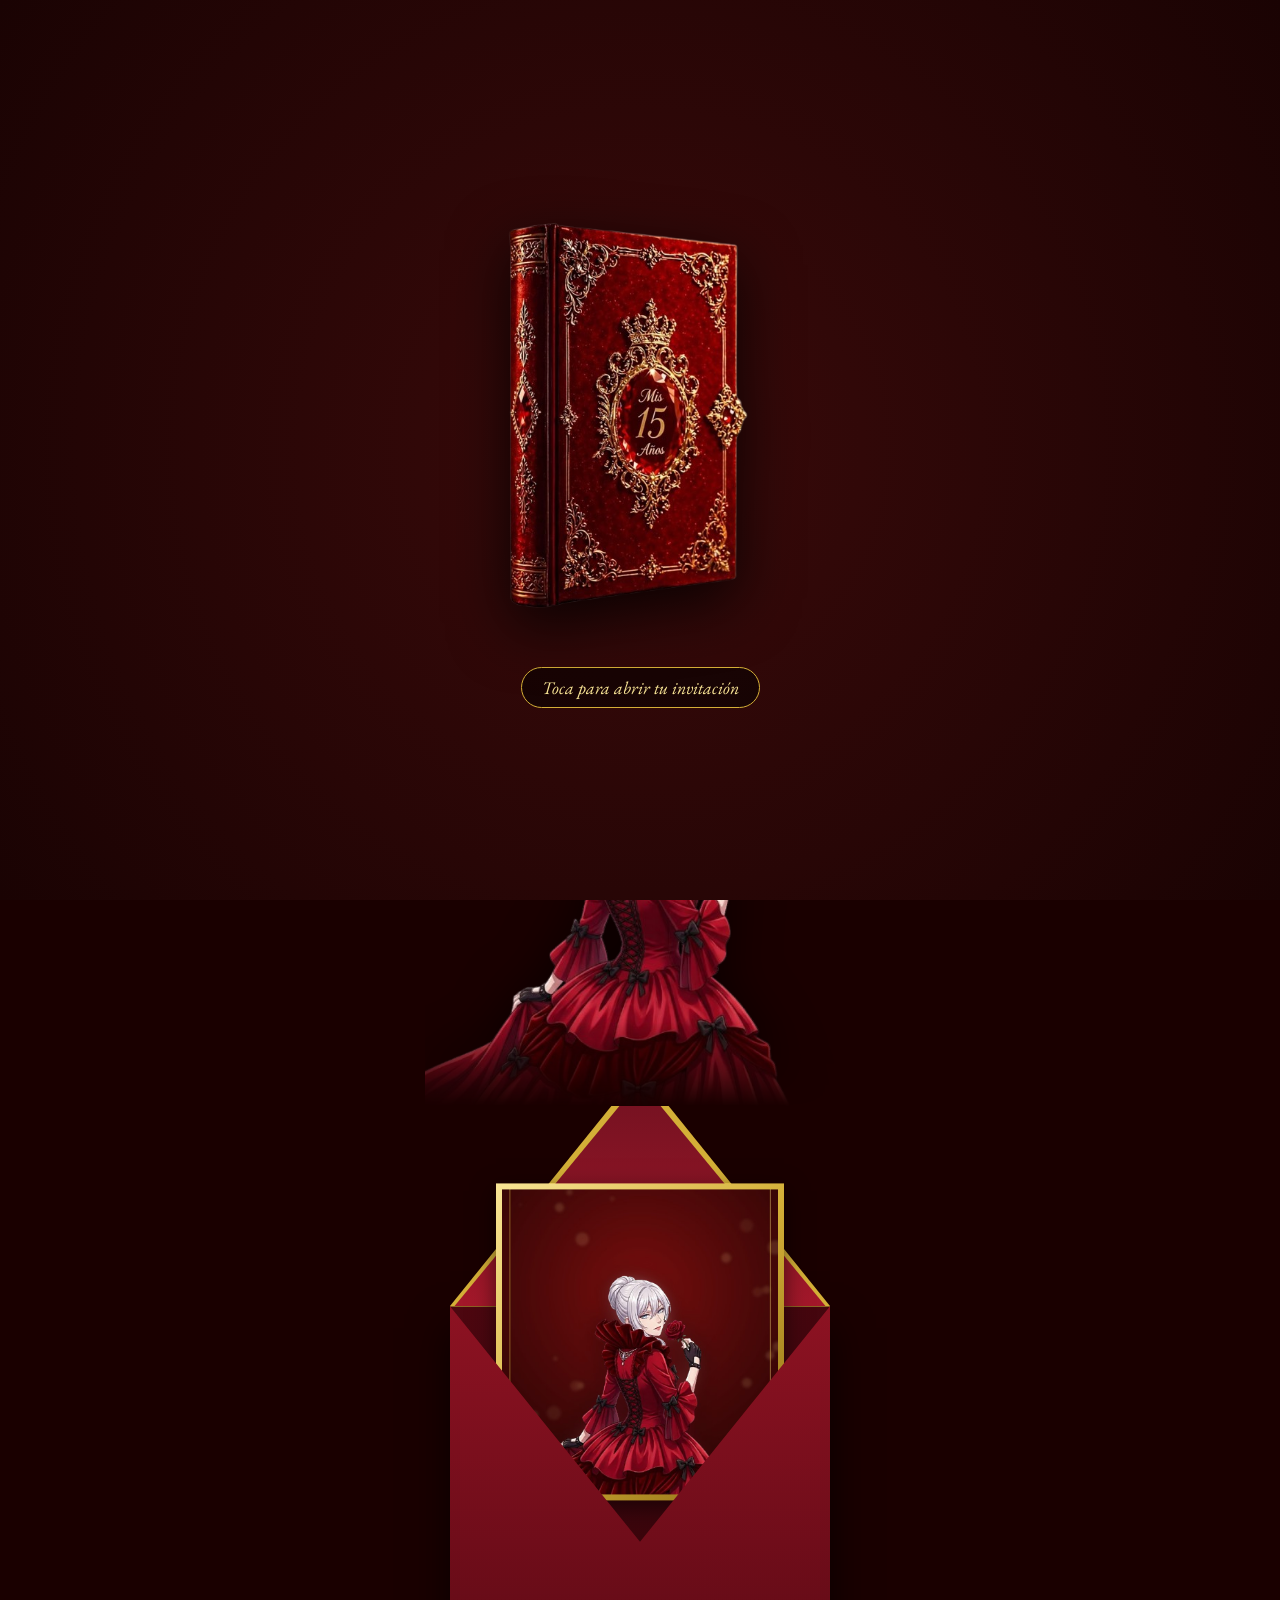
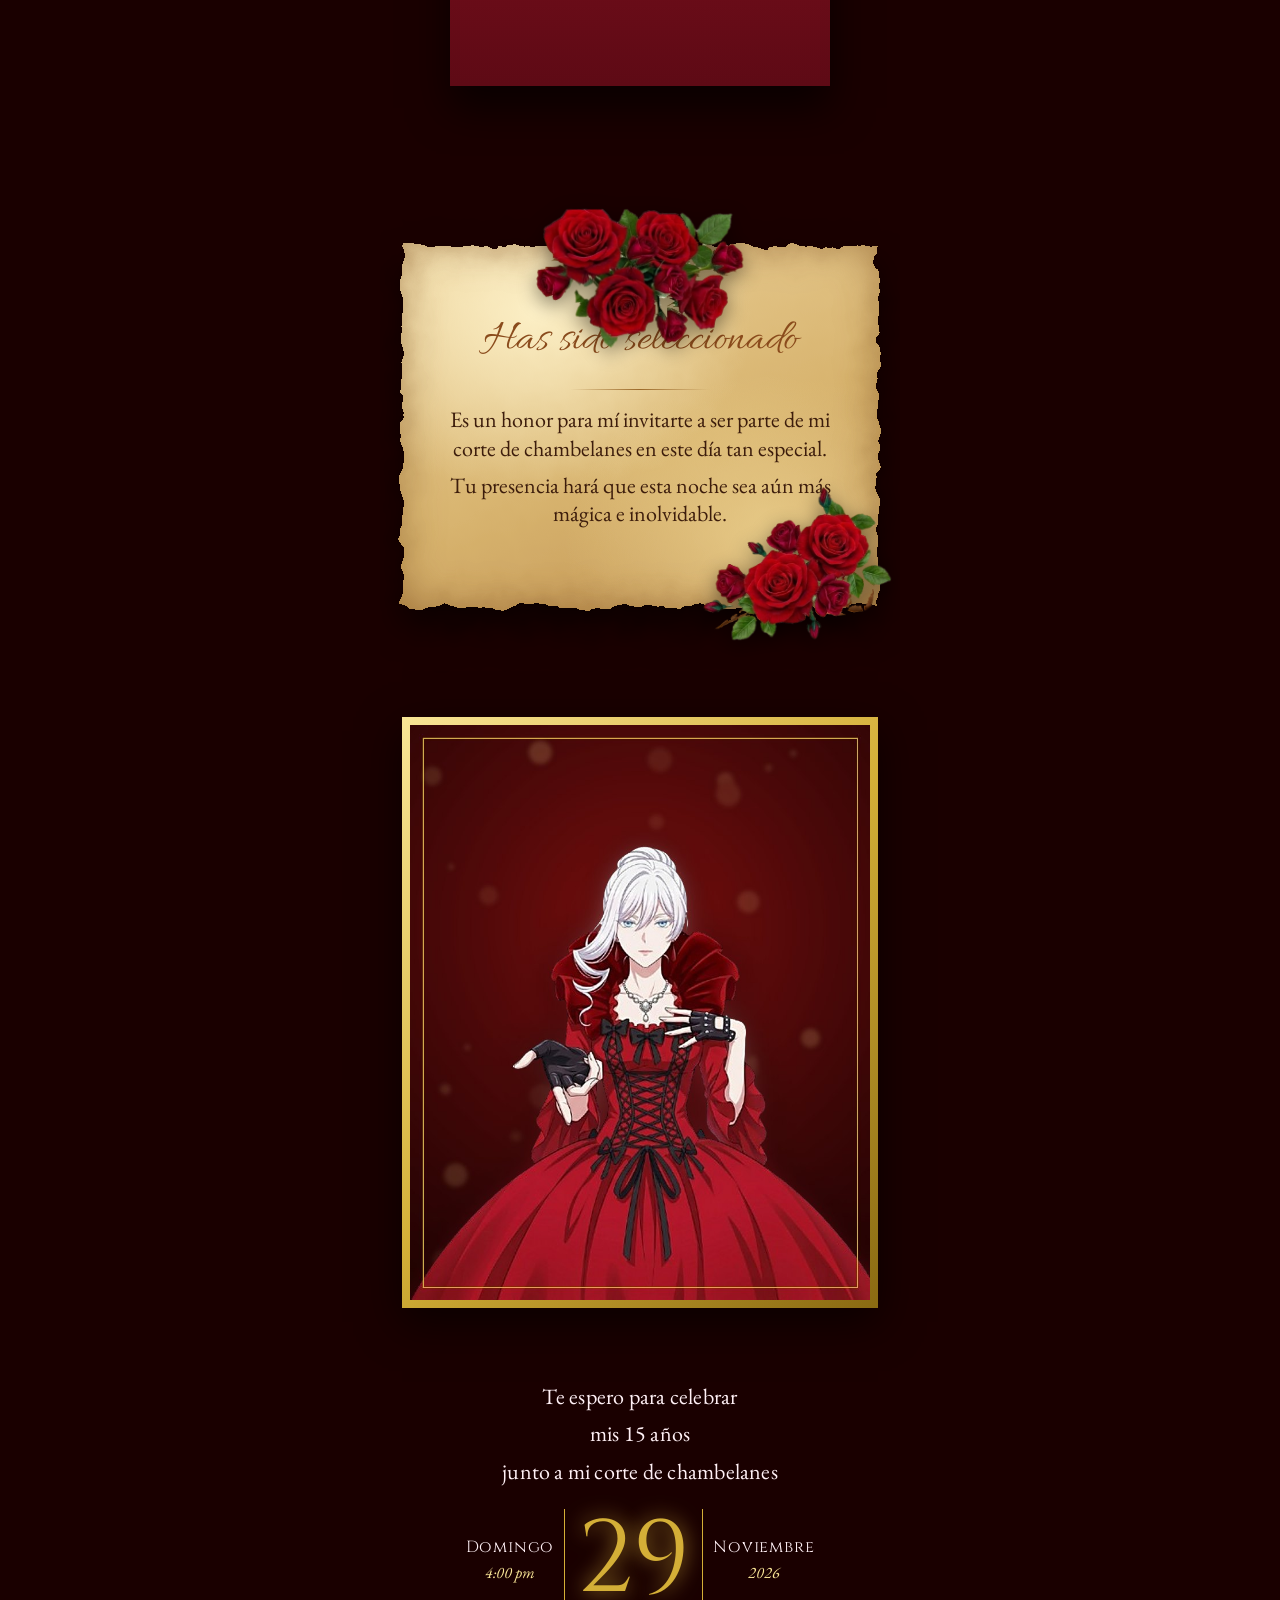
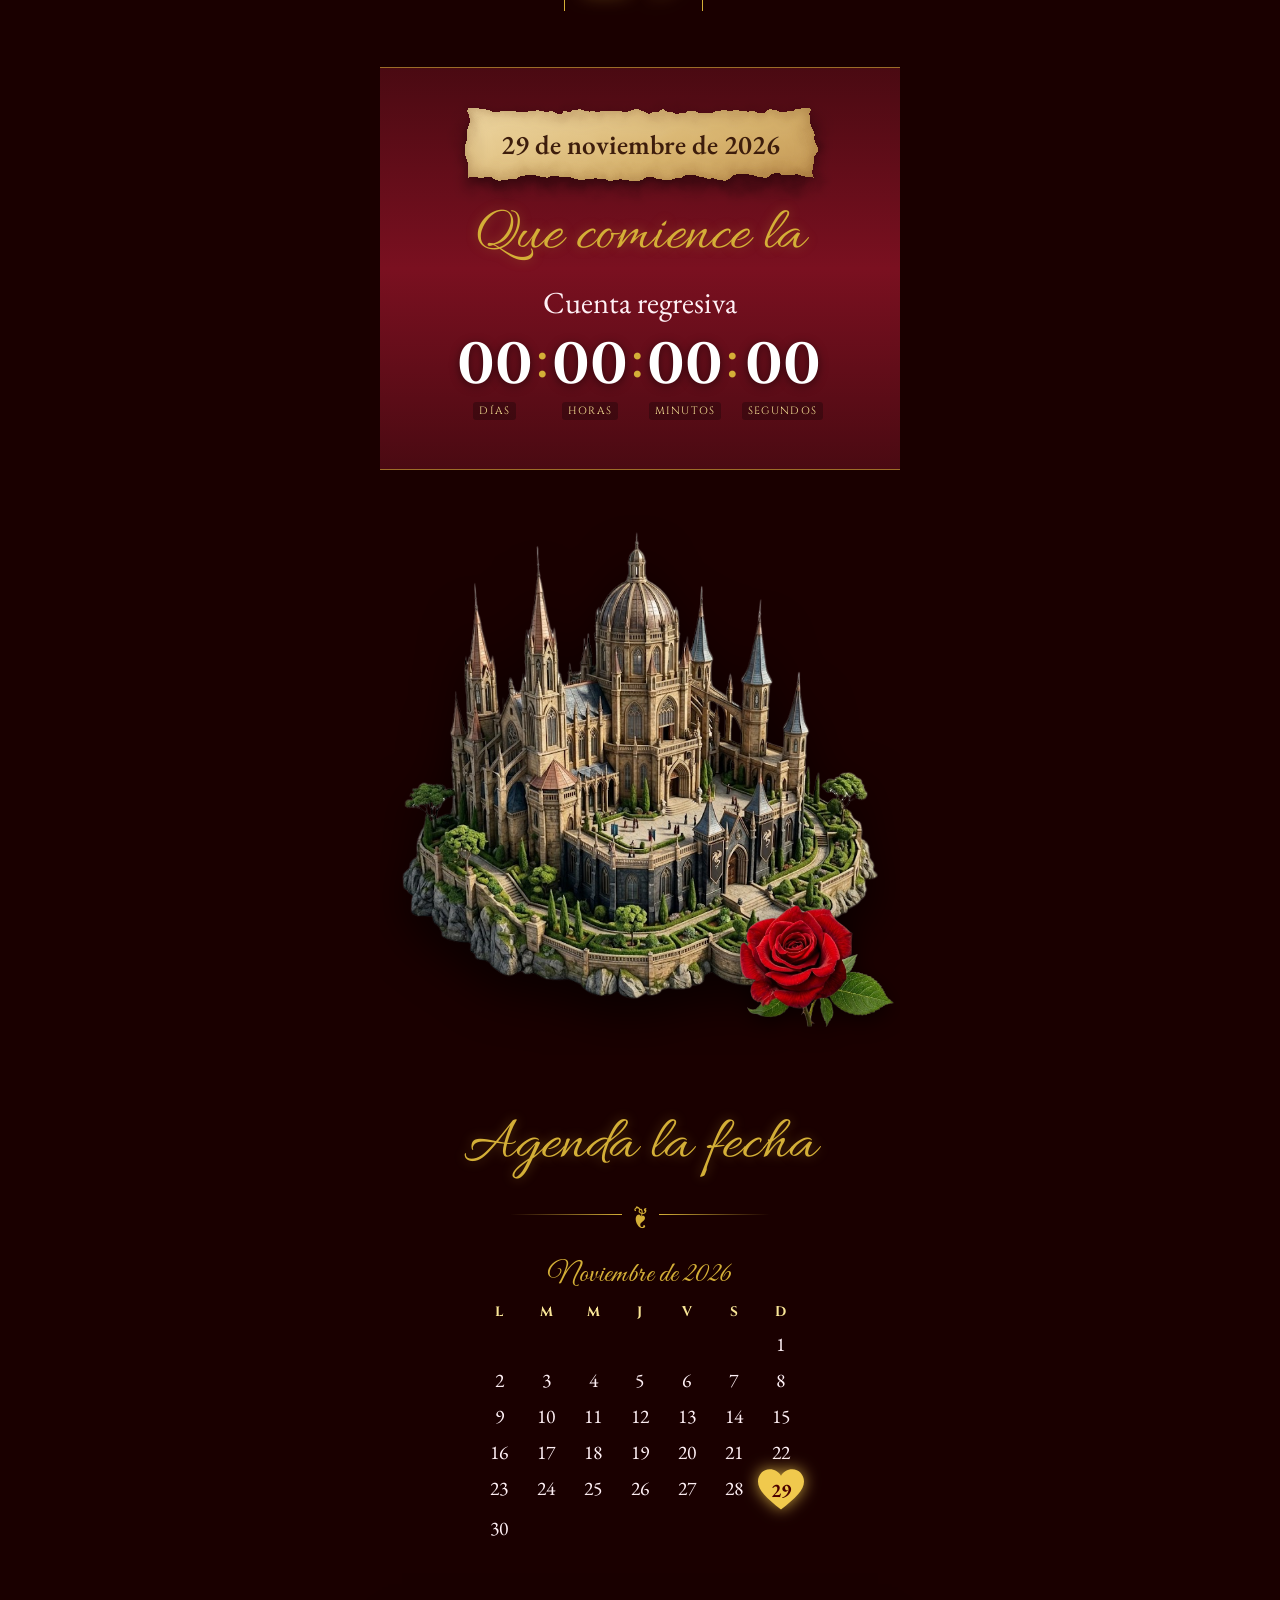
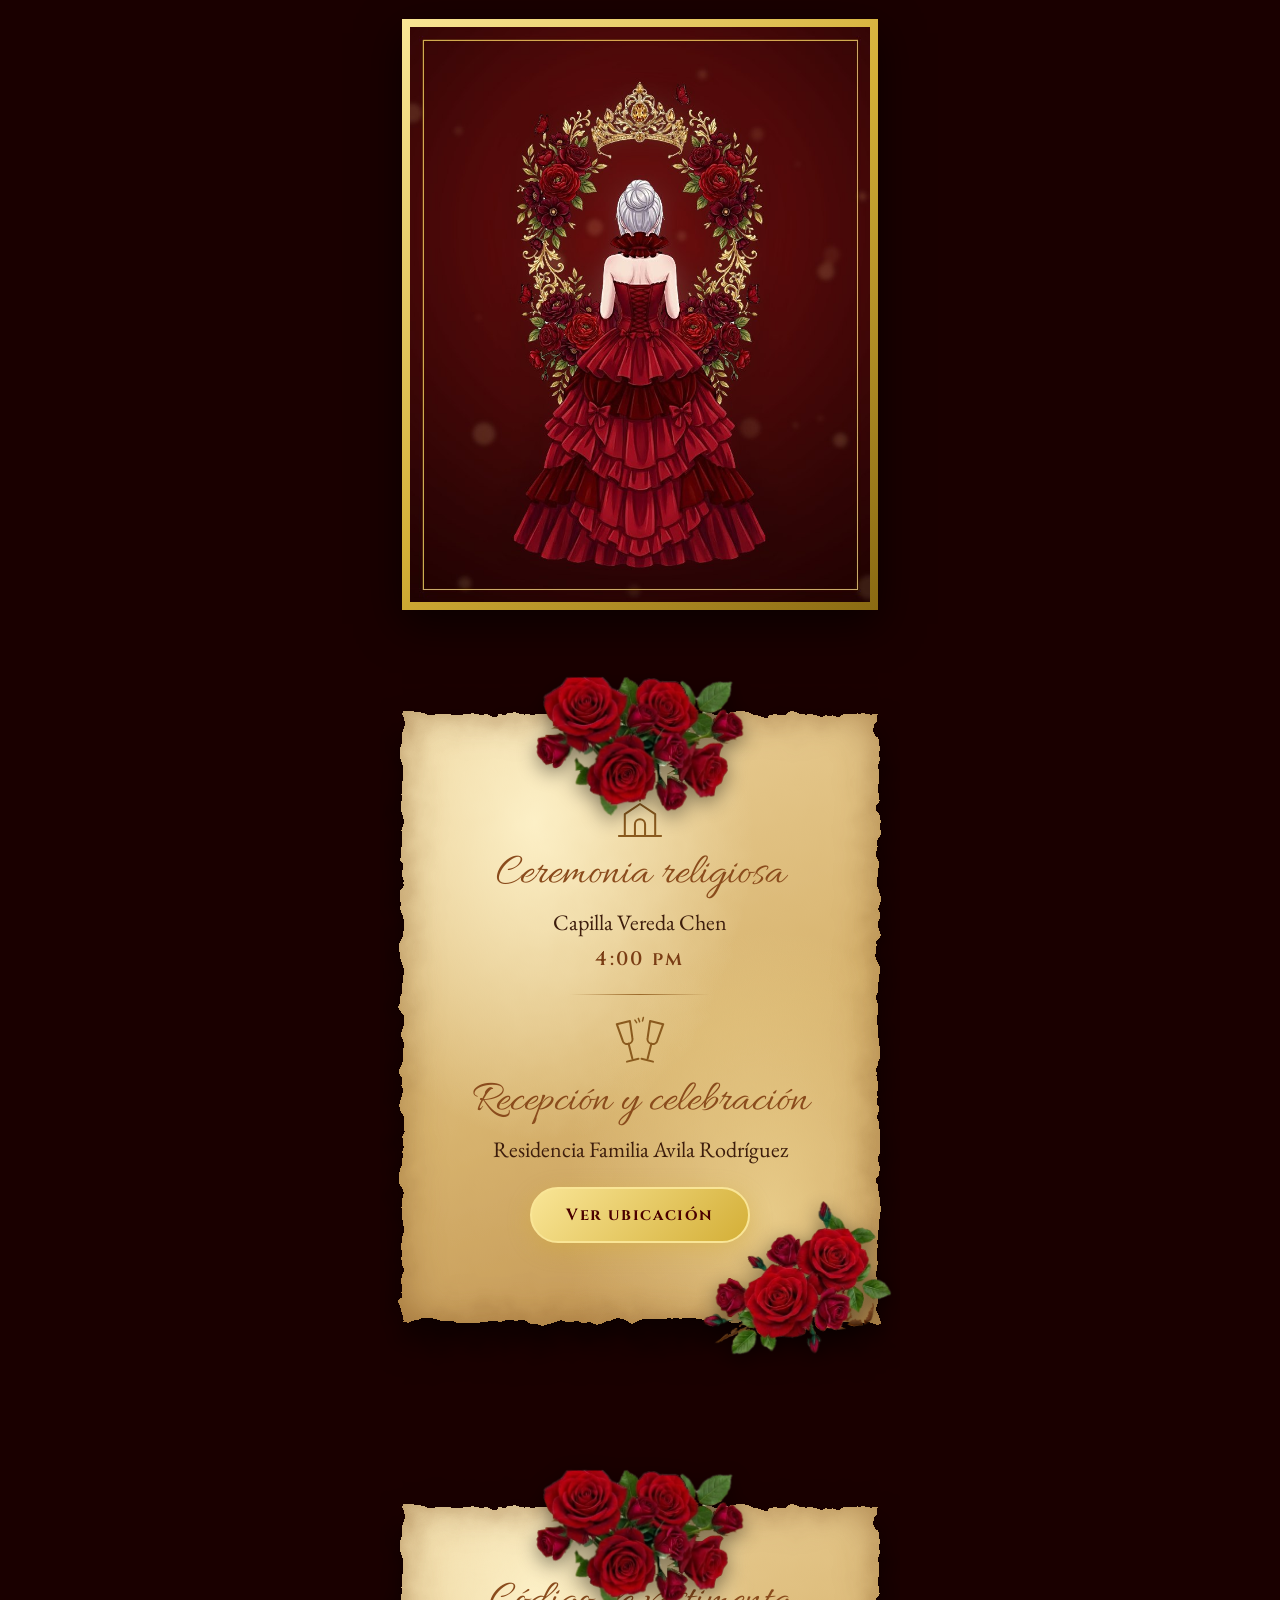
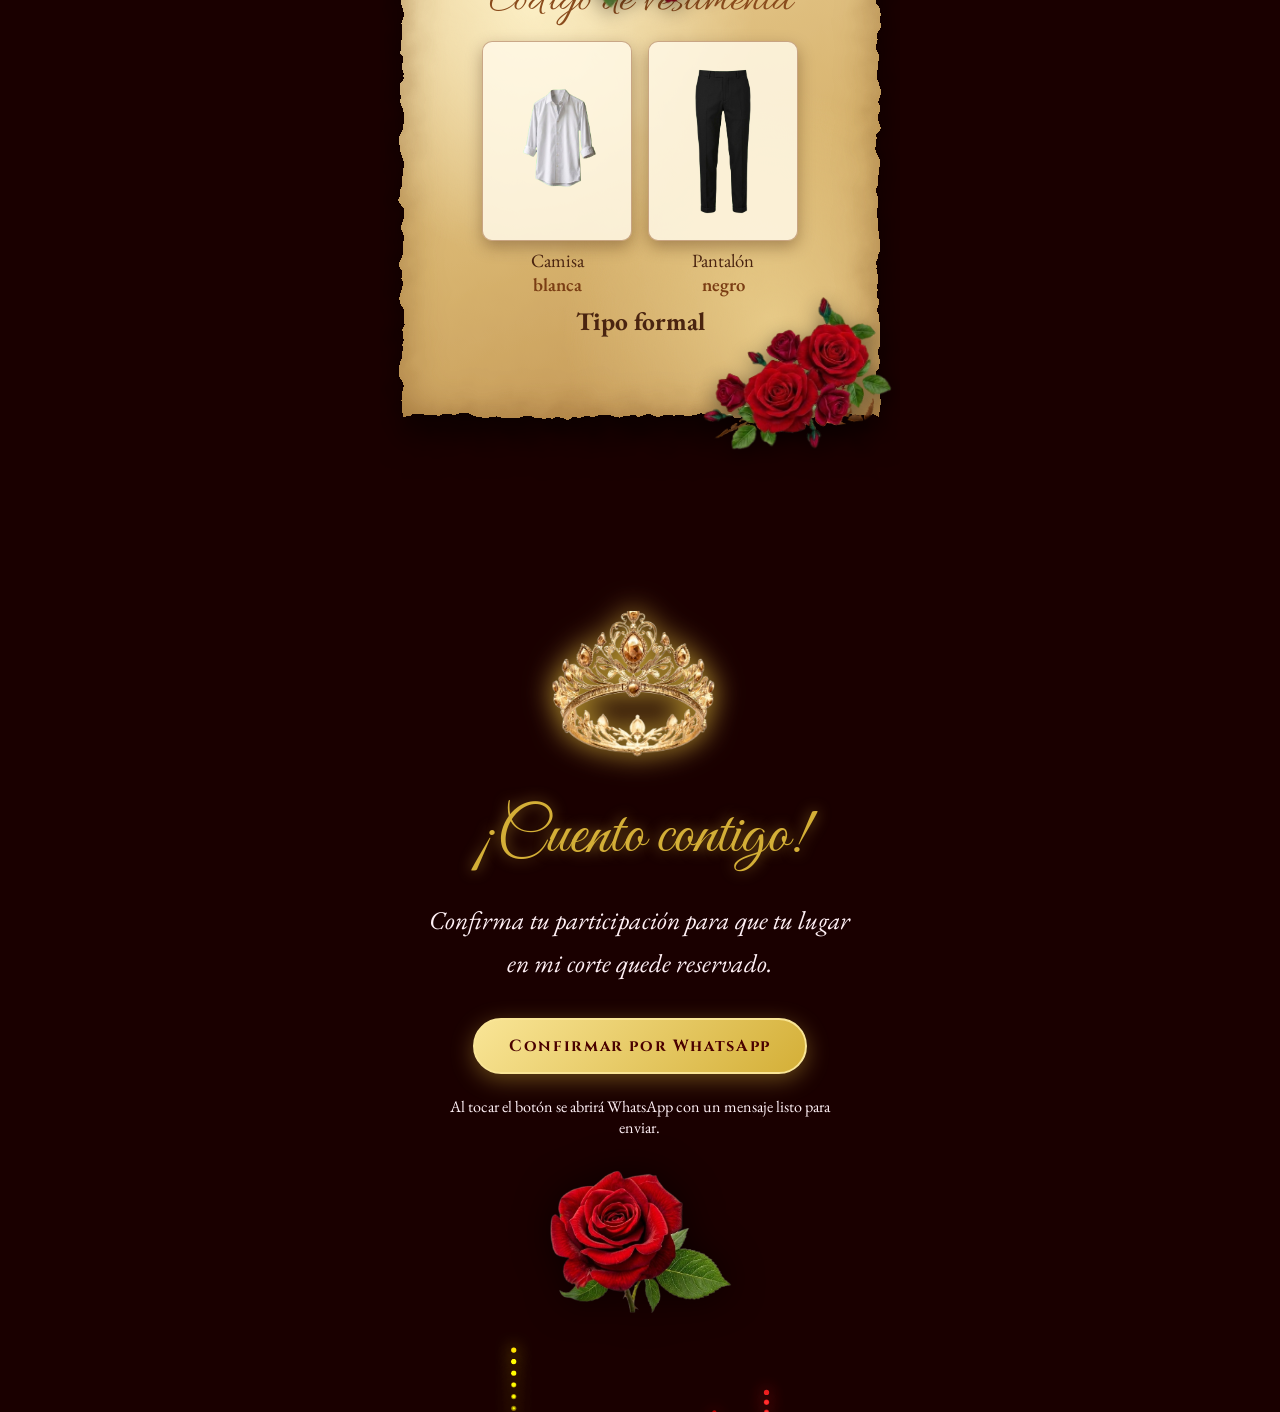
<file: index.html>
<!doctype html>
<html lang="es">
<head>
  <meta charset="UTF-8" />
  <meta name="viewport" content="width=device-width, initial-scale=1, viewport-fit=cover" />
  <title>Has sido seleccionado · Mis XV Años</title>
  <meta name="description" content="Has sido seleccionado para ser parte de mi corte de chambelanes. Domingo 29 de noviembre de 2026." />
  <meta name="theme-color" content="#4a0000" />
  <meta property="og:type"         content="website" />
  <meta property="og:locale"       content="es_CO" />
  <meta property="og:site_name"    content="Mis XV Años" />
  <meta property="og:title"        content="Has sido seleccionado · Mis XV Años" />
  <meta property="og:description"  content="✨ Has sido seleccionado para ser parte de mi corte de chambelanes. Toca para ver tu invitación especial." />
  <meta property="og:url"          content="https://invitacion-chambelanes.vercel.app/" />
  <meta property="og:image"        content="https://invitacion-chambelanes.vercel.app/assets/og.jpg" />
  <meta property="og:image:type"   content="image/jpeg" />
  <meta property="og:image:secure_url" content="https://invitacion-chambelanes.vercel.app/assets/og.jpg" />
  <meta property="og:image:width"  content="1200" />
  <meta property="og:image:height" content="630" />
  <meta name="twitter:card"        content="summary_large_image" />

  <link href="https://fonts.googleapis.com/css2?family=Allura&family=EB+Garamond:ital,wght@0,400;0,600;1,400&family=Great+Vibes&family=Cinzel:wght@400;700&display=swap" rel="stylesheet" />
  <link rel="stylesheet" href="assets/invitacion.css" />
</head>
<body class="bloqueado">
<!-- Filtro que rompe los bordes de los pergaminos de CSS -->
<svg width="0" height="0" style="position:absolute" aria-hidden="true"><filter id="rugoso" x="-10%" y="-10%" width="120%" height="120%"><feTurbulence type="fractalNoise" baseFrequency="0.04" numOctaves="3" seed="7" result="n"/><feDisplacementMap in="SourceGraphic" in2="n" scale="14"/></filter></svg>


<!-- Música (YouTube oculto). El enlace se cambia en assets/invitacion.js -->
<div id="musica"><iframe id="yt" title="Música" allow="autoplay; encrypted-media" tabindex="-1"></iframe></div>

<button id="musicBtn" aria-label="Música"><span>♪</span></button>
<div id="petalos"   aria-hidden="true"></div>
<div id="mariposas" aria-hidden="true"></div>
<button id="autoBtn" aria-label="Pausar o reanudar el recorrido automático"><span>❚❚</span></button>

<!-- PORTADA: el libro se abre al tocarlo -->
<div id="portada">
  <button id="abrir" aria-label="Abrir invitación">
    <img src="assets/img/libro.png" alt="Libro Mis 15 años" />
    <span>Toca para abrir tu invitación</span>
  </button>
</div>

<main>

  <!-- 1. Portada -->
  <section class="sec hero">
    <img class="flores" src="assets/img/flores1.png" alt="" />
    <img class="bfly b1" src="assets/img/mar1.png" alt="" />
    <img class="bfly b2" src="assets/img/mar1.png" alt="" />
    <img class="bfly b3" src="assets/img/mar1.png" alt="" />
    <div class="aro">
      <img src="assets/img/aro.png" alt="" />
      <h1>Mis 15<br />Años</h1>
    </div>
    <p class="nombre">Keidy Julieth</p>
    <p class="apellido">Invitación especial</p>
    <img class="princesa" src="assets/img/princesa1.png" alt="Keidy Julieth" />
  </section>

  <!-- 2. Sobre con sello -->
  <section class="sec sobre-sec" data-palabras="4">
    <div class="sobre rev" aria-label="Sobre con tu invitación">
      <div class="sobre-dorso"></div>
      <figure class="sobre-foto"><img src="assets/fotos/foto3.jpg" alt="Keidy Julieth" loading="lazy" /></figure>
      <div class="sobre-frente"></div>
      <div class="sobre-tapa"><div class="tapa-forma"></div><div class="sello"><span>XV</span></div></div>
    </div>
  </section>

  <!-- 3. Has sido seleccionado -->
  <section class="sec" data-corazon>
    <div class="pergamino rev">
      <img class="rosas-a" src="assets/img/racimo1.png" alt="" />
      <div class="perg-cont">
        <h2 class="script-t grande">Has sido seleccionado</h2>
        <span class="filete"></span>
        <p class="lugar">Es un honor para mí invitarte a ser parte de mi corte de chambelanes en este día tan especial.</p>
        <p class="lugar">Tu presencia hará que esta noche sea aún más mágica e inolvidable.</p>
      </div>
      <img class="rosas-b" src="assets/img/racimo2.png" alt="" />
    </div>
  </section>

  <!-- 4. Foto 1 -->
  <section class="band">
    <figure class="foto rev"><img src="assets/fotos/foto1.jpg" alt="Keidy Julieth" loading="lazy" /></figure>
  </section>

  <!-- 5. Fecha -->
  <section class="sec fecha" data-corazon>
    <h2 class="rev invita">
      Te espero para celebrar<br />
      mis 15 años<br />
      junto a mi corte de chambelanes
    </h2>
    <div class="dia rev">
      <div><b>Domingo</b><i>4:00 pm</i></div>
      <strong>29</strong>
      <div><b>Noviembre</b><i>2026</i></div>
    </div>
  </section>

  <!-- 6. Cuenta regresiva -->
  <section class="sec banda">
    <div class="cinta rev"><span>29 de noviembre de 2026</span></div>
    <p class="script-t grande rev">Que comience la</p>
    <p class="cuenta-t rev">Cuenta regresiva</p>
    <div class="cuenta-fila rev">
      <div><span id="cd-dias">--</span><small>Días</small></div><em>:</em>
      <div><span id="cd-horas">--</span><small>Horas</small></div><em>:</em>
      <div><span id="cd-min">--</span><small>Minutos</small></div><em>:</em>
      <div><span id="cd-seg">--</span><small>Segundos</small></div>
    </div>
  </section>

  <!-- 7. Castillo -->
  <section class="sec">
    <div class="castillo rev">
      <img src="assets/img/castillo.png" alt="Castillo" loading="lazy" />
      <img class="rosas" src="assets/img/rosa1.png" alt="" />
    </div>
  </section>

  <!-- 8. Agenda la fecha -->
  <section class="sec agenda">
    <h2 class="script-t grande rev">Agenda la fecha</h2>
    <div class="orn rev" aria-hidden="true"><i></i><b>❦</b><i></i></div>
    <div class="calendario rev" id="calendario" aria-label="Calendario de noviembre 2026"></div>
  </section>

  <!-- 9. Foto 2 -->
  <section class="band">
    <figure class="foto rev"><img src="assets/fotos/foto2.jpg" alt="Keidy Julieth" loading="lazy" /></figure>
  </section>

  <!-- 10. Lugares -->
  <section class="sec">
    <div class="pergamino rev">
      <img class="rosas-a" src="assets/img/racimo1.png" alt="" />
      <div class="perg-cont">
        <svg class="icono" viewBox="0 0 64 64" fill="none" stroke="currentColor" stroke-width="2.4" stroke-linecap="round" stroke-linejoin="round" aria-hidden="true"><path d="M32 3v12M26 8h12"/><path d="M14 57V31l18-12 18 12v26z"/><path d="M26 57V43a6 6 0 0 1 12 0v14"/><path d="M7 57h50"/></svg>
        <h2 class="script-t">Ceremonia religiosa</h2>
        <p class="lugar">Capilla Vereda Chen</p>
        <p class="hora">4:00 pm</p>
        <span class="filete"></span>
        <svg class="icono" viewBox="0 0 64 64" fill="none" stroke="currentColor" stroke-width="2.4" stroke-linecap="round" stroke-linejoin="round" aria-hidden="true"><g transform="rotate(-14 20 40)"><path d="M12 8h16l-2 20a6 6 0 0 1-12 0z"/><path d="M20 34v18M13 54h14"/></g><g transform="rotate(14 44 40)"><path d="M36 8h16l-2 20a6 6 0 0 1-12 0z"/><path d="M44 34v18M37 54h14"/></g><path d="M30 4l1.5 4M36 3l-1 4M26 6l2 3" stroke-width="1.8"/></svg>
        <h2 class="script-t">Recepción y celebración</h2>
        <p class="lugar">Residencia Familia Avila Rodríguez</p>
        <a class="boton" id="mapa" target="_blank" rel="noopener">Ver ubicación</a>
      </div>
      <img class="rosas-b" src="assets/img/racimo2.png" alt="" />
    </div>
  </section>

  <!-- 11. Código de vestimenta -->
  <section class="sec">
    <div class="pergamino rev">
      <img class="rosas-a" src="assets/img/racimo1.png" alt="" />
      <div class="perg-cont">
        <h2 class="script-t grande">Código de vestimenta</h2>
        <div class="look">
          <figure><div class="prenda"><img src="assets/img/camisa-blanca.png" alt="Camisa blanca" loading="lazy" /></div><figcaption>Camisa <strong>blanca</strong></figcaption></figure>
          <figure><div class="prenda"><img src="assets/img/pantalon-negro.png" alt="Pantalón negro" loading="lazy" /></div><figcaption>Pantalón <strong>negro</strong></figcaption></figure>
        </div>
         <h1>Tipo formal</h1>
      </div>
      <img class="rosas-b" src="assets/img/racimo2.png" alt="" />
    </div>
  </section>

  <!-- 12. Confirmación y cierre con fuegos -->
  <section class="sec cierre" data-corazon>
    <canvas id="fuegos" aria-hidden="true"></canvas>
    <img class="corona rev" src="assets/img/corona.png" alt="" />
    <h2 class="titulo final rev">¡Cuento contigo!</h2>
    <p class="mensaje rev">Confirma tu participación para que tu lugar en mi corte quede reservado.</p>
    <a class="boton rev" href="https://wa.me/573142019254?text=%C2%A1Hola%21%20Confirmo%20que%20he%20sido%20seleccionado%20como%20chambel%C3%A1n%20para%20los%20XV%20a%C3%B1os%20de%20Keidy%20Julieth%20%F0%9F%92%96%0A%0A%C2%A1Cuenta%20conmigo%20para%20ese%20d%C3%ADa%20tan%20especial%21%20%E2%9C%A8" target="_blank" rel="noopener noreferrer" aria-label="Confirmar por WhatsApp">Confirmar por WhatsApp</a>
    <p class="nota rev">Al tocar el botón se abrirá WhatsApp con un mensaje listo para enviar.</p>
    <img class="rosa rev" src="assets/img/rosa1.png" alt="" />
  </section>

</main>

<script src="assets/invitacion.js"></script>
<script src="assets/fuegos.js"></script>
</body>
</html>
</file>
<file: assets/invitacion.css>
/* =========================================================
   INVITACIÓN KEIDY JULIETH — CSS v2.0
   Base: original que funcionaba · + mejoras visuales
   ========================================================= */

:root{--vino:#1a0303;--rojo:#4a0000;--rojo2:#7a0e0e;--oro:#d4af37;--oro2:#f9e596;--crema:#fff0f5}
*{margin:0;padding:0;box-sizing:border-box}
html{font-size:106.25%}
body{font-family:"EB Garamond",serif;background:#1a0000;color:var(--crema);overflow-x:hidden;-webkit-tap-highlight-color:transparent}
body.bloqueado{overflow:hidden;height:100dvh}
img{display:block;max-width:100%}
body::before{content:"";position:fixed;inset:0;z-index:-1;background:radial-gradient(circle at top,#7a0e0e 0%,#4a0000 50%,#1a0000 100%)}
main{max-width:520px;margin:0 auto;position:relative}

/* ── Secciones ── */
.sec{position:relative;min-height:auto;padding:56px 22px;display:flex;flex-direction:column;align-items:center;justify-content:center;gap:18px;text-align:center;overflow:hidden}
.band{padding:14px 22px}
h2{font-family:Cinzel,serif;font-weight:400;font-size:clamp(1rem,4.6vw,1.25rem);letter-spacing:.14em;color:var(--oro2)}
.corona{width:min(60%,230px);filter:drop-shadow(0 0 14px var(--oro))}
.flores{position:absolute;top:0;left:0;width:100%;pointer-events:none}

/* ── Hero ── */
.hero{min-height:100svh;justify-content:flex-start;padding:min(40vw,190px) 0 0;gap:0}
.aro{position:relative;width:min(68%,290px)}
.aro img{width:100%;filter:drop-shadow(0 0 14px rgba(212,175,55,.6))}
.aro h1{position:absolute;left:0;right:0;top:56%;translate:0 -50%;font-family:"Great Vibes",cursive;font-weight:400;font-size:clamp(2.6rem,13vw,4.2rem);line-height:.95;color:var(--oro);text-shadow:0 0 14px rgba(212,175,55,.8);animation:aparece 1.8s cubic-bezier(.2,.8,.2,1) both}
.nombre{font-family:"Great Vibes",cursive;font-size:clamp(2.6rem,13vw,4rem);color:var(--oro2);text-shadow:0 0 16px rgba(0,0,0,.7);margin-top:6px;animation:aparece 1.8s .8s cubic-bezier(.2,.8,.2,1) both}
.apellido{font-family:Cinzel,serif;letter-spacing:.3em;font-size:.85rem;color:var(--oro)}
.princesa{width:min(100%,430px);margin-top:auto;filter:drop-shadow(0 0 24px rgba(0,0,0,.6));-webkit-mask-image:linear-gradient(#000 78%,transparent);mask-image:linear-gradient(#000 78%,transparent)}
@keyframes aparece{from{opacity:0;transform:scale(.7) translateY(30px);filter:blur(8px)}to{opacity:1;transform:none;filter:none}}
.bfly{position:absolute;width:44px;z-index:3;pointer-events:none;filter:drop-shadow(0 0 8px rgba(255,255,255,.35))}
.b1{left:12%;top:46%;animation:vuelo1 9s ease-in-out infinite}
.b2{right:10%;top:62%;animation:vuelo2 11s ease-in-out infinite}
.b3{left:40%;top:78%;animation:vuelo3 13s ease-in-out infinite}
@keyframes vuelo1{50%{transform:translate(70px,-90px) rotate(25deg)}}
@keyframes vuelo2{50%{transform:translate(-90px,-60px) rotate(-30deg)}}
@keyframes vuelo3{50%{transform:translate(60px,-120px) rotate(18deg)}}

/* ── Marcos de texto ── */
.marco{position:relative;width:100%;padding:38px 24px;border:1px solid var(--oro);outline:1px solid rgba(212,175,55,.45);outline-offset:6px;background:rgba(0,0,0,.28);display:flex;flex-direction:column;align-items:center;gap:14px}
.texto{font-style:italic;font-size:clamp(1.05rem,4.7vw,1.3rem);line-height:1.85;color:var(--crema)}
.lugar{font-size:1.2rem;color:var(--crema)}
.filete{width:60px;height:1px;background:var(--oro);margin:6px 0}
.nombres{font-family:"Great Vibes",cursive;font-size:clamp(2.2rem,10vw,3.1rem);line-height:1.35;color:var(--oro);text-shadow:0 0 12px rgba(0,0,0,.5)}
.nombres span{font-family:Cinzel,serif;font-size:1.1rem;color:var(--oro2)}
.titulo{font-family:"Great Vibes",cursive;font-size:clamp(2.6rem,12vw,3.8rem);letter-spacing:0;color:var(--oro);text-shadow:0 0 14px rgba(212,175,55,.6)}
.boton{display:inline-block;margin-top:10px;padding:15px 34px;border-radius:50px;border:2px solid var(--oro2);background:linear-gradient(135deg,var(--oro2),var(--oro));color:var(--rojo);font:700 .95rem Cinzel,serif;letter-spacing:.1em;text-decoration:none;box-shadow:0 6px 22px rgba(212,175,55,.4);transition:transform .25s}
.boton:hover,.boton:focus-visible{transform:scale(1.05)}

/* ── Fotos ── */
.foto{width:100%;padding:8px;background:linear-gradient(135deg,var(--oro2),var(--oro),#8a6a12);box-shadow:0 14px 40px rgba(0,0,0,.6)}
.foto img{width:100%;aspect-ratio:4/5;object-fit:cover}



/* ── Fecha ── */
.invita{line-height:1.8}
.dia{display:flex;align-items:center;justify-content:center;gap:18px}
.dia div{display:flex;flex-direction:column;gap:4px}
.dia b{font:400 1.05rem Cinzel,serif;letter-spacing:.1em;color:var(--crema)}
.dia i{font-size:.95rem;color:var(--oro2)}
.dia strong{font:400 clamp(4rem,22vw,6rem)/1 Cinzel,serif;color:var(--oro);text-shadow:0 0 20px rgba(212,175,55,.8);padding:0 18px;border-inline:1px solid var(--oro)}
.calendario{width:min(100%,340px);padding:8px 6px}
.calendario h3{font:400 1.7rem "Great Vibes",cursive;color:var(--oro);margin-bottom:10px;letter-spacing:.02em}
.cal-rejilla{display:grid;grid-template-columns:repeat(7,1fr);gap:6px 0;font-size:1rem}
.cal-rejilla b{font:700 .8rem Cinzel,serif;color:var(--oro2)}

/* ── Cierre ── */
.cierre{gap:22px}
.mensaje{font-style:italic;font-size:clamp(1.2rem,5.4vw,1.5rem);line-height:1.7;min-height:5.2em;display:flex;align-items:center;max-width:90%;transition:opacity .5s,transform .5s}
.final{margin-top:12px}
.rosa{width:min(46%,190px);filter:drop-shadow(0 0 18px rgba(0,0,0,.6))}

/* ── Portada ── */
#portada{position:fixed;inset:0;z-index:9999;display:grid;place-items:center;background:radial-gradient(circle at center,#3a0a0a,var(--vino));transition:opacity 1.2s,visibility 1.2s}
#portada.abierta{opacity:0;visibility:hidden;pointer-events:none}
#abrir{background:none;border:0;color:var(--oro2);display:flex;flex-direction:column;align-items:center;gap:24px;cursor:pointer;font:italic 1.05rem "EB Garamond",serif}
#abrir img{width:min(70vw,300px);filter:drop-shadow(0 20px 30px rgba(0,0,0,.8));animation:flota 4s ease-in-out infinite;transition:transform 1.2s}
#abrir span{padding:8px 20px;border:1px solid var(--oro);border-radius:30px;background:rgba(0,0,0,.5);animation:pulso 2s infinite}
#portada.abierta #abrir img{transform:scale(1.5)}
@keyframes flota{50%{transform:translateY(-10px)}}
@keyframes pulso{50%{opacity:.55}}

/* ── Botón música ── */
#musicBtn{position:fixed;top:max(16px,env(safe-area-inset-top));right:16px;z-index:9000;width:52px;height:52px;border-radius:50%;border:2px solid var(--oro);background:linear-gradient(135deg,#b30000,var(--rojo));color:var(--oro2);font-size:1.5rem;cursor:pointer;box-shadow:0 5px 20px rgba(0,0,0,.6),0 0 15px rgba(212,175,55,.5)}
#musicBtn.playing span{display:inline-block;animation:gira 3s linear infinite}
@keyframes gira{to{transform:rotate(360deg)}}

/* ── Iframe de YouTube OCULTO ──
   IMPORTANTE: no usar visibility:hidden ni clip-path aquí.
   position:absolute + width/height:1px + opacity:0 es suficiente
   para ocultarlo sin bloquear los postMessages de la API de YouTube. ── */
#musica{position:absolute;width:1px;height:1px;opacity:0;overflow:hidden;pointer-events:none}

/* ── Pétalos ── */
#petalos{position:fixed;inset:0;z-index:50;pointer-events:none;overflow:hidden}
.petalo{position:absolute;top:-8vh;opacity:.9;animation:cae linear infinite;filter:drop-shadow(0 0 4px rgba(179,0,0,.5))}
@keyframes cae{to{transform:translate(var(--dx),112vh) rotate(var(--rot))}}

/* ── Scroll reveal ── */
.js .rev{opacity:0;transform:translateY(36px);transition:opacity 1s ease,transform 1s ease}
.js .rev.in{opacity:1;transform:none}
:focus-visible{outline:3px solid var(--oro2);outline-offset:3px}
@media (prefers-reduced-motion:reduce){*,*::before,*::after{animation:none!important;transition:none!important}.petalo{display:none}.js .rev{opacity:1;transform:none}}

/* ── Recorrido automático y mariposas ── */
#autoBtn{position:fixed;top:calc(max(16px,env(safe-area-inset-top)) + 62px);right:16px;z-index:9000;width:52px;height:52px;border-radius:50%;border:2px solid var(--oro);background:rgba(74,0,0,.85);color:var(--oro2);font-size:.95rem;cursor:pointer;display:grid;place-items:center;box-shadow:0 5px 20px rgba(0,0,0,.6),0 0 15px rgba(212,175,55,.4)}
#mariposas{position:fixed;inset:0;z-index:60;pointer-events:none;overflow:hidden}
.mari{position:fixed;left:0;top:0;width:40px;opacity:0;pointer-events:none;animation:aleteo .45s ease-in-out infinite;filter:drop-shadow(0 0 6px rgba(255,255,255,.3))}
@keyframes aleteo{50%{scale:1 .68}}
.js .foto.rev:not(.in){transform:translateY(46px) scale(.93) rotate(-2.5deg)}
.js .marco.rev:not(.in){transform:scale(.92)}
.js .rejilla figure.rev:nth-child(odd):not(.in){transform:translateX(-46px) rotate(-3deg)}
.js .rejilla figure.rev:nth-child(even):not(.in){transform:translateX(46px) rotate(3deg)}
.js .rejilla figure:nth-child(3).rev{transition-delay:.15s}
.js .rejilla figure:nth-child(4).rev{transition-delay:.3s}
.js .corona.rev:not(.in){transform:translateY(-30px) scale(.8)}
@media (prefers-reduced-motion:reduce){.mari{display:none}}

/* ── Cierre con fuegos artificiales ── */
.cierre{min-height:100svh}
#fuegos{position:absolute;inset:0;width:100%;height:100%;z-index:0;pointer-events:none}
.cierre>*:not(canvas){position:relative;z-index:1}

/* ── Texto con castillo ── */
.mensaje-script{font-family:"Great Vibes",cursive;font-size:clamp(1.7rem,7.6vw,2.3rem);line-height:1.35;color:var(--oro2);text-shadow:0 0 14px rgba(212,175,55,.45),0 2px 6px rgba(0,0,0,.6);max-width:94%}
.castillo{position:relative;width:100%;margin-top:6px}
.castillo>img:first-child{width:100%;filter:drop-shadow(0 18px 24px rgba(0,0,0,.65))}
.castillo .rosas{position:absolute;right:-4%;bottom:-6%;width:34%;filter:drop-shadow(0 6px 10px rgba(0,0,0,.6))}
.js .castillo.rev:not(.in){transform:translateY(50px) scale(.9)}

/* =========================================================
   VERSIÓN "COMO EL VIDEO": sobre, pergamino, bandas, marcos
   ========================================================= */
.script-t{font-family:Allura,"Great Vibes",cursive;font-weight:400;letter-spacing:0;text-transform:none;color:var(--oro);font-size:clamp(2rem,9vw,2.7rem);line-height:1.15;text-shadow:0 0 12px rgba(212,175,55,.35)}
.script-t.grande{font-size:clamp(2.6rem,12vw,3.6rem)}
.filete{background:linear-gradient(90deg,transparent,var(--oro),transparent);width:140px}

/* Sobre con sello */
.sobre-sec{padding-top:200px;padding-bottom:70px}
.sobre{position:relative;width:min(100%,380px);aspect-ratio:1/1;perspective:1100px}
.sobre>*{position:absolute}
.sobre-dorso{inset:0;background:linear-gradient(160deg,#4d0710,#2e0409);box-shadow:0 22px 38px rgba(0,0,0,.65);border:1px solid rgba(212,175,55,.55)}
.sobre-foto{left:12%;right:12%;top:6%;margin:0;padding:6px;background:linear-gradient(135deg,var(--oro2),var(--oro),#8a6a12);z-index:1;box-shadow:0 8px 22px rgba(0,0,0,.55)}
.sobre-foto img{width:100%;aspect-ratio:10/11;object-fit:cover}
.sobre-frente{inset:0;z-index:2;background:linear-gradient(180deg,#8d1222,#5e0a15);clip-path:polygon(0 0,50% 62%,100% 0,100% 100%,0 100%);filter:drop-shadow(0 -2px 0 var(--oro))}
.sobre-tapa{left:0;top:0;width:100%;height:62%;z-index:3;transform-origin:50% 0;transform-style:preserve-3d}
.tapa-forma{position:absolute;inset:0;background:var(--oro);clip-path:polygon(0 0,100% 0,50% 100%)}
.tapa-forma::after{content:"";position:absolute;inset:0;background:linear-gradient(180deg,#a3182a,#701120);clip-path:polygon(1.2% 0,98.8% 0,50% 95.5%)}
.sello{position:absolute;left:50%;bottom:0;width:23%;aspect-ratio:1;translate:-50% 50%;border-radius:50%;background:radial-gradient(circle at 35% 30%,#e9b84a,#b8860b 55%,#7a5a08);display:grid;place-items:center;box-shadow:0 6px 14px rgba(0,0,0,.6),inset 0 0 0 4px rgba(255,236,170,.35);backface-visibility:hidden;-webkit-backface-visibility:hidden}
.sello span{font:700 clamp(.9rem,4.4vw,1.25rem) Cinzel,serif;color:#4a0000;text-shadow:0 1px 0 rgba(255,255,255,.4)}
.sobre.in .sobre-tapa{animation:abreTapa 1.5s .6s ease-in-out forwards}
.sobre.in .sobre-foto{transform:translateY(-46%);transition:transform 1.5s 1.7s cubic-bezier(.2,.8,.2,1)}
@keyframes abreTapa{0%{transform:rotateX(0);z-index:3}49%{z-index:3}50%{transform:rotateX(90deg);z-index:0}100%{transform:rotateX(180deg);z-index:0}}
@media (prefers-reduced-motion:reduce){.sobre-tapa{transform:rotateX(180deg);z-index:0}.sobre-foto{transform:translateY(-46%)}}

/* Pergamino con tu imagen */
.sec-perg{padding-left:6px;padding-right:6px}
.pergamino-img{width:100%;filter:drop-shadow(0 16px 24px rgba(0,0,0,.6))}

/* Pergamino hecho en CSS (lugares y fecha) */
.pergamino{position:relative;width:100%;margin:34px 0 40px;isolation:isolate}
.pergamino::before{content:"";position:absolute;inset:0;z-index:-1;background:radial-gradient(ellipse at 28% 18%,rgba(255,244,205,.9),transparent 45%),radial-gradient(ellipse at 78% 82%,rgba(255,236,170,.55),transparent 40%),linear-gradient(160deg,#ecd29b,#d8b46f 55%,#bf9150);box-shadow:inset 0 0 38px rgba(122,74,28,.55),0 18px 30px rgba(0,0,0,.55);filter:url(#rugoso)}
.perg-cont{padding:70px 26px 78px;display:flex;flex-direction:column;align-items:center;gap:8px;color:#4a2410}
.pergamino .script-t{color:#8a4b1c;text-shadow:none;font-size:clamp(2rem,9vw,2.6rem)}
.pergamino .lugar{color:#3d1d0c;font-size:1.3rem;line-height:1.3}
.pergamino .hora{font:600 1.15rem Cinzel,serif;letter-spacing:.12em;color:#7a3d14}
.pergamino .filete{background:linear-gradient(90deg,transparent,#9c6a2a,transparent);margin:14px 0 8px}
.pergamino .icono{width:54px;height:54px;color:#8a5a1e;margin-top:4px}
.pergamino .boton{margin-top:14px}
.rosas-a{position:absolute;top:-38px;left:50%;width:44%;translate:-50% 0;z-index:2;filter:drop-shadow(0 6px 10px rgba(0,0,0,.45))}
.rosas-b{position:absolute;bottom:-34px;right:-14px;width:40%;z-index:2;filter:drop-shadow(0 6px 10px rgba(0,0,0,.45))}

/* Marco dorado con destellos */
.marco-oro{position:relative;width:100%;padding:46px 30px;text-align:center;border:2px solid var(--oro);box-shadow:inset 0 0 0 7px rgba(26,0,0,.0),inset 0 0 0 8px rgba(212,175,55,.5),0 0 30px rgba(212,175,55,.18);background:radial-gradient(circle at 18% 14%,rgba(249,229,150,.2),transparent 42%),radial-gradient(circle at 84% 88%,rgba(249,229,150,.16),transparent 46%),rgba(35,0,0,.38)}
.marco-oro::before{content:"";position:absolute;inset:0;pointer-events:none;background:radial-gradient(circle,rgba(255,236,170,.95) 0 1.4px,transparent 2.2px) 12% 20%/90px 110px,radial-gradient(circle,rgba(255,236,170,.8) 0 1.1px,transparent 2px) 60% 70%/120px 90px,radial-gradient(circle,rgba(255,236,170,.9) 0 1.6px,transparent 2.4px) 85% 35%/100px 130px;animation:brillo 3.6s ease-in-out infinite alternate}
@keyframes brillo{from{opacity:.25}to{opacity:1}}
.marco-oro>*{position:relative}
.marco-oro .texto{font-size:clamp(1.15rem,5.2vw,1.4rem);line-height:1.8}
.esq{position:absolute;width:46px;height:46px;background:url("data:image/svg+xml,%3Csvg xmlns='http://www.w3.org/2000/svg' viewBox='0 0 48 48' fill='none' stroke='%23d4af37' stroke-width='2' stroke-linecap='round'%3E%3Cpath d='M3 45V17C3 9 9 3 17 3h28'/%3E%3Cpath d='M11 31c0-9 5-15 14-17'/%3E%3Ccircle cx='8' cy='8' r='2.4' fill='%23d4af37'/%3E%3C/svg%3E") center/contain no-repeat}
.e1{top:-4px;left:-4px}.e2{top:-4px;right:-4px;scale:-1 1}.e3{bottom:-4px;left:-4px;scale:1 -1}.e4{bottom:-4px;right:-4px;scale:-1 -1}
.js .marco-oro.rev:not(.in){transform:scale(.92)}

/* Bandas de color de lado a lado */
.banda{background:linear-gradient(180deg,#4a0a12,#7a1020 50%,#4a0a12);box-shadow:inset 0 1px 0 rgba(212,175,55,.6),inset 0 -1px 0 rgba(212,175,55,.6);padding-top:44px;padding-bottom:50px;gap:10px}
.cinta{position:relative;isolation:isolate;padding:16px 34px;margin-bottom:14px}
.cinta::before{content:"";position:absolute;inset:0;z-index:-1;background:linear-gradient(160deg,#efd8a4,#d8b46f 60%,#c29552);box-shadow:inset 0 0 18px rgba(122,74,28,.5),0 8px 16px rgba(0,0,0,.5);filter:url(#rugoso)}
.cinta span{font:600 clamp(1.25rem,6vw,1.6rem) "EB Garamond",serif;color:#3d1d0c}
.cuenta-t{font:400 clamp(1.4rem,6.4vw,1.8rem) "EB Garamond",serif;color:var(--crema);margin-bottom:6px}
.cuenta-fila{display:flex;align-items:flex-start;justify-content:center;gap:4px}
.cuenta-fila div{display:flex;flex-direction:column;align-items:center;min-width:64px}
.cuenta-fila span{font:700 clamp(2.4rem,12vw,3.4rem)/1 Cinzel,serif;color:#fff;text-shadow:0 2px 10px rgba(0,0,0,.5)}
.cuenta-fila small{font:.62rem Cinzel,serif;letter-spacing:.12em;text-transform:uppercase;color:var(--oro2);margin-top:6px;padding:2px 6px;background:rgba(0,0,0,.28);border-radius:3px}
.cuenta-fila em{font-style:normal;font:700 clamp(2rem,10vw,2.8rem)/1 Cinzel,serif;color:var(--oro);padding-top:2px}

/* Agenda la fecha */
.orn{display:flex;align-items:center;gap:12px;width:min(100%,260px);color:var(--oro)}
.orn i{flex:1;height:1px;background:linear-gradient(90deg,transparent,var(--oro))}
.orn i:last-child{background:linear-gradient(270deg,transparent,var(--oro))}
.orn b{font-weight:400;font-size:1.4rem}
.cal-rejilla{font-size:1.15rem;gap:10px 0}
.cal-rejilla .hoy{position:relative;display:grid;place-items:center;width:46px;height:42px;margin:-6px auto;color:var(--rojo);font-weight:700;background:url("data:image/svg+xml,%3Csvg xmlns='http://www.w3.org/2000/svg' viewBox='0 0 32 29'%3E%3Cpath fill='%23f0c94d' d='M16 28C6 20 0 14.500 0 8.500 0 3.800 3.600 0 8.200 0c3.300 0 6.200 1.800 7.800 4.500C17.600 1.800 20.500 0 23.800 0 28.400 0 32 3.800 32 8.500 32 14.500 26 20 16 28z'/%3E%3C/svg%3E") center/contain no-repeat;filter:drop-shadow(0 0 8px rgba(240,201,77,.8));animation:latido 1.6s ease-in-out infinite}
@keyframes latido{50%{scale:1.14}}

/* Versículo */
.verso blockquote{max-width:90%}
.verso p{font:italic 400 clamp(1.3rem,6vw,1.65rem)/1.6 "EB Garamond",serif;color:var(--crema)}
.verso cite{display:block;margin-top:12px;font:700 1rem Cinzel,serif;font-style:normal;letter-spacing:.08em;color:var(--oro2)}

/* Ajustes tras revisar en el navegador */
.marco-oro{display:flex;flex-direction:column;align-items:center;gap:14px}
.fecha .invita{font:400 clamp(1.1rem,5vw,1.3rem)/1.7 "EB Garamond",serif;letter-spacing:.01em;color:var(--crema)}
.dia{width:100%;gap:10px}
.dia b{font-size:.95rem;letter-spacing:.05em}
.dia strong{padding:0 12px}

/* Chambelanes: vestuario y confirmación */
.look{display:flex;justify-content:center;gap:16px;width:100%;margin-top:6px}
.look figure{flex:1;max-width:150px;display:flex;flex-direction:column;align-items:center;gap:8px}
.prenda{width:100%;aspect-ratio:3/4;display:grid;place-items:center;border-radius:10px;background:rgba(255,248,230,.86);border:1px solid rgba(138,75,28,.45);box-shadow:0 6px 16px rgba(60,25,5,.35)}
.prenda img{width:84%;height:84%;object-fit:contain}
.look figcaption{font:1.1rem "EB Garamond",serif;color:#4a2410;line-height:1.25}
.look strong{display:block;font-weight:600;color:#7a3d14}
.cierre .mensaje{min-height:0}
.nota{font-size:.95rem;opacity:.8;max-width:80%}
</file>
